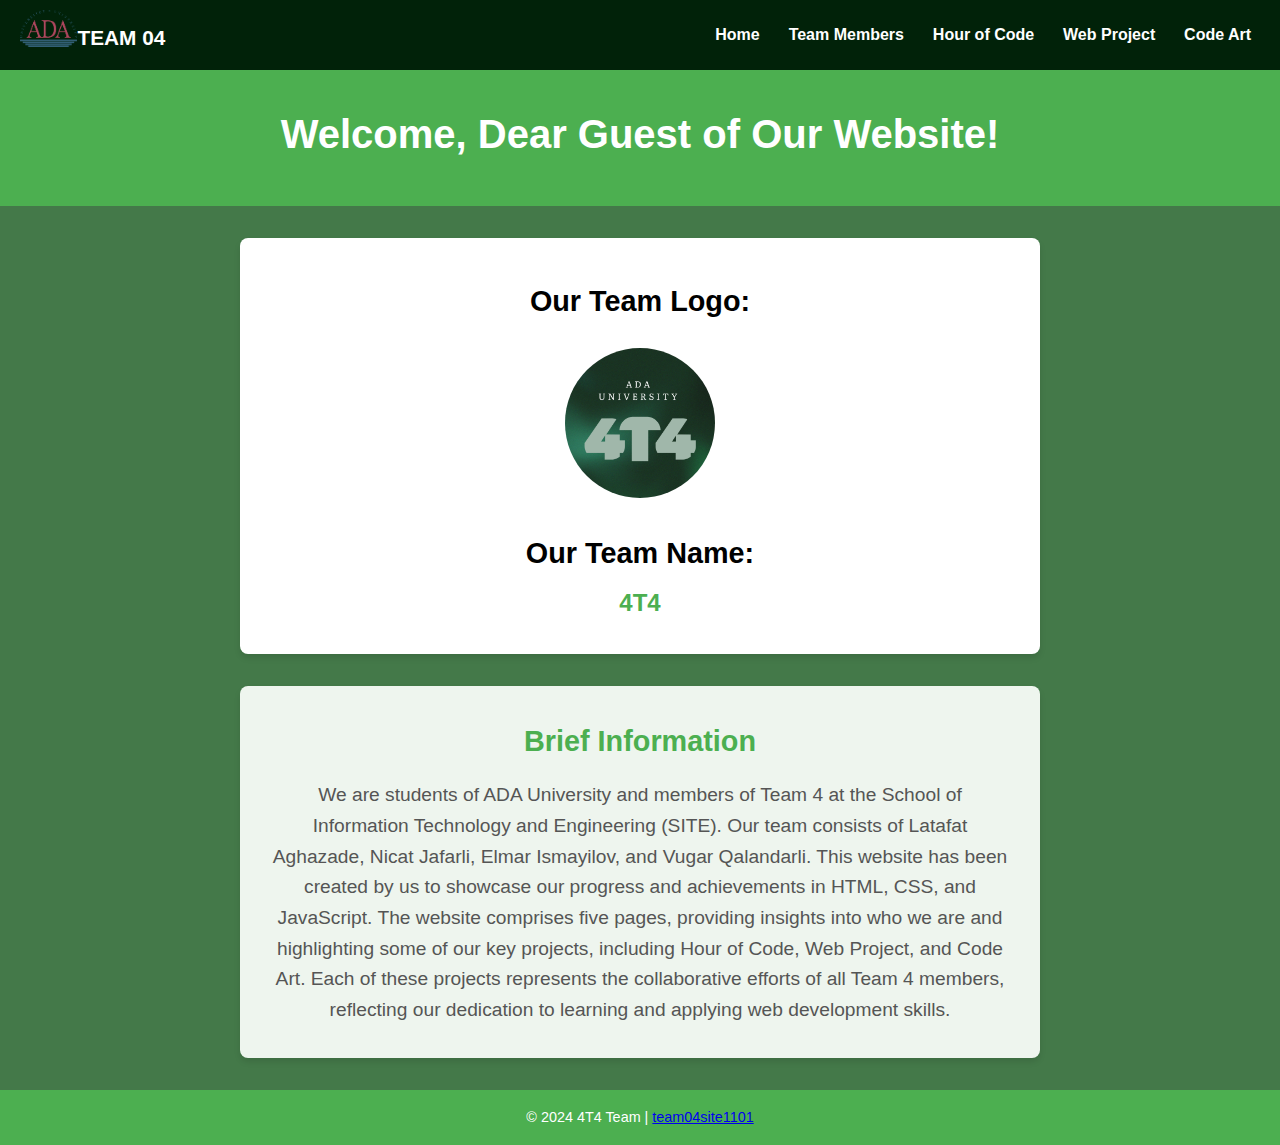
<file: index.html>
<!DOCTYPE html>
<!-- 
    SITE 1101 Principles of Information Systems 
    (c)2024 by Elmar Ismayilov 
    Submitted in partial fulfillment of the requirements of the course.
-->
<html>
    <head>
        <title>Homework 3: How websites work?</title>
        <link rel="stylesheet" href="cssofindex.css">  
        <script type="text/javascript" src="scripts.js"></script>      
    </head>
    <body>
        <nav class = "bla">
            <img src="ada_logo_color.png" alt="Logo">
            <h2 class="h2">TEAM 04</h2>
            <ul>
                <li><a href="index.html">Home</a></li>
                <li><a href="team-members.html">Team Members</a></li>
                <li><a href="hour-of-code.html">Hour of Code</a></li>
                <li><a href="web-project.html">Web Project</a></li>
                <li><a href="code-artist.html">Code Art</a></li>
            </ul>
        </nav>
        <header class="header">
            <div class="introduce">
                <h1>Welcome, Dear Guest of Our Website!</h1>
            </div>
        </header>
        <main>
            <section class="logo-and-name">
                <h2>Our Team Logo:</h2>
                <img src="Ada University.png" alt="Team Logo" class="logo">
                <h2>Our Team Name:</h2>
                <h3>4T4</h3>
            </section>
            <section class="general-info">
                <h2>Brief Information</h2>
                <p>We are students of ADA University and members of Team 4 at the School of Information Technology and Engineering (SITE). Our team consists of Latafat Aghazade, Nicat Jafarli, Elmar Ismayilov, and Vugar Qalandarli. This website has been created by us to showcase our progress and achievements in HTML, CSS, and JavaScript.
                    The website comprises five pages, providing insights into who we are and highlighting some of our key projects, including Hour of Code, Web Project, and Code Art. Each of these projects represents the collaborative efforts of all Team 4 members, reflecting our dedication to learning and applying web development skills.</p>
            </section>
        </main>
        <footer class="footer">
            <p>© 2024 4T4 Team | <a href="https://www.instagram.com/team04site1101?igsh=cDJnbm1hbzE4Ymlo">team04site1101</a> </p>
        </footer>
 
    </body>
</html>
</file>
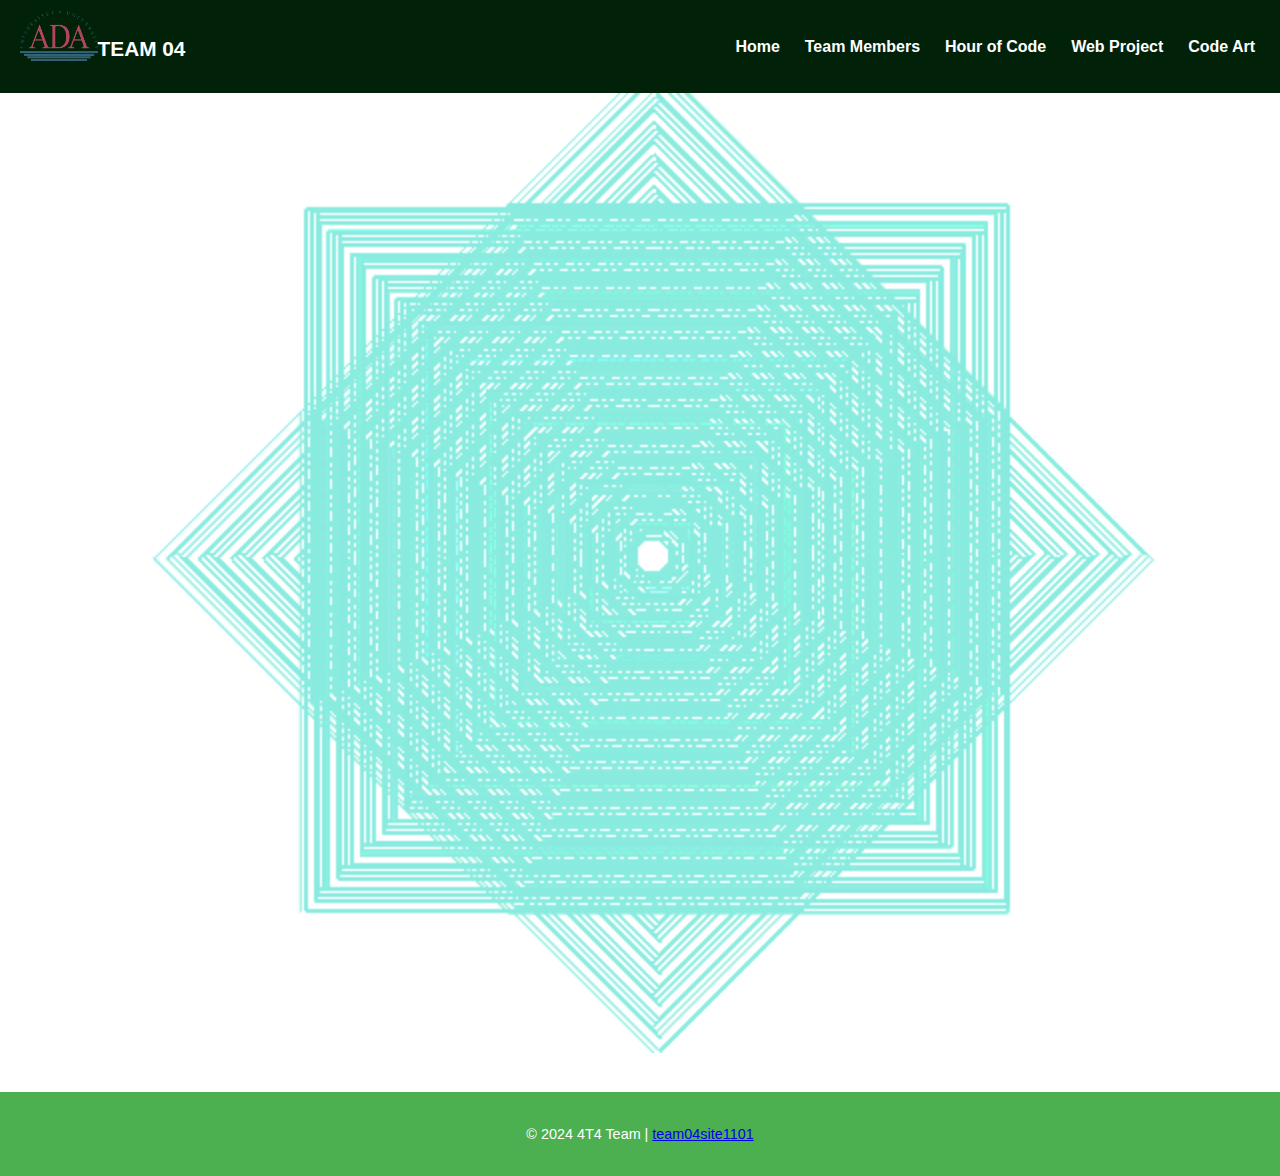
<file: code-artist.html>
<!DOCTYPE html>
<!-- 
    SITE 1101 Principles of Information Systems 
    (c)202X by Name Surname zzz
    Submitted in partial fulfillment of the requirements of the course.
-->
<html>
    <head>
        <title>Homework 3: Programming art</title>
        <link rel="stylesheet" href="cssofcodart.css">  
        <script type="text/javascript" src="scripts.js"></script>      
    </head>
    <body>
        <nav class="bla">
            <a href="https://www.ada.edu.az/en" target="_blank">
            <img src="ada_logo_color.png" alt="Logo" ></a>
            <h2 class="h2">TEAM 04</h2>
            <ul>
                <li><a href="index.html">Home</a></li>
                <li><a href="team-members.html">Team Members</a></li>
                <li><a href="hour-of-code.html">Hour of Code</a></li>
                <li><a href="web-project.html">Web Project</a></li>
                <li><a href="code-artist.html">Code Art</a></li>
            </ul>
        </nav>
        <div style="text-align:center">
            <canvas id="art-canvas" width="640" height="480">
                Sorry ... your browser doesn't support the HTML5 canvas element.
            </canvas>        
        </div>          

        <script type="text/javascript">
            // Get reference to the 2D context of the canvas
            let canvas = document.getElementById("art-canvas");
            let context = canvas.getContext("2d");
            // Set the color for drawing lines using red, green and blue components
            // context.strokeStyle = 'rgb(255, 0, 0)';
            context.strokeStyle = `rgb(${255 * Math.random()}, ${255 * Math.random()}, ${255 * Math.random()})`;
            DrawSpiral(context);
        </script>
                <footer class="footer">
                    <p>© 2024 4T4 Team | <a href="https://www.instagram.com/team04site1101?igsh=cDJnbm1hbzE4Ymlo">team04site1101</a> </p>
                </footer>
    </body>
</html>
</file>
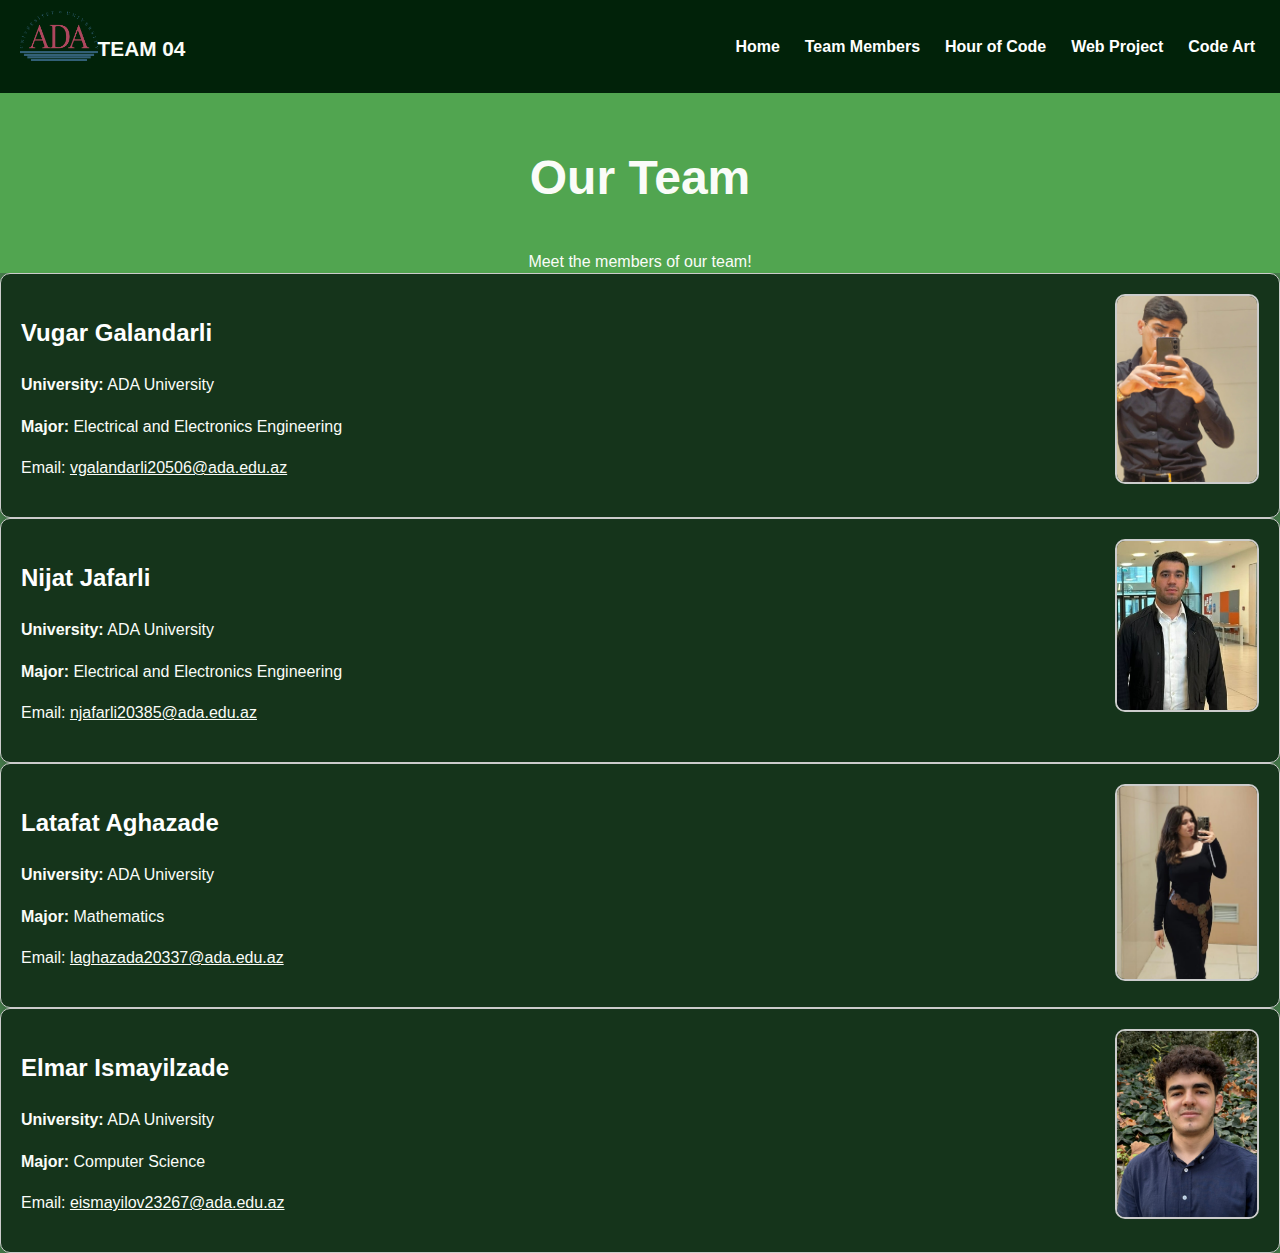
<file: team-members.html>
<!DOCTYPE html>
<!-- 
    SITE 1101 Principles of Information Systems 
    (c)202X by Name Surname 
    Submitted in partial fulfillment of the requirements of the course.
-->
<html>
    <head>
        <title>Homework 3: Team members</title>
        <link rel="stylesheet" href="styles.css">  
        <script type="text/javascript" src="scripts.js"></script>      
    </head>
    <body>
        <nav class="bla">
            <a href="https://www.ada.edu.az/en" target="_blank">
                <img src="ada_logo_color.png" alt="Logo"></a>
                <h2 class="h2">TEAM 04</h2>
            <ul>
                <li><a href="index.html">Home</a></li>
                <li><a href="team-members.html">Team Members</a></li>
                <li><a href="hour-of-code.html">Hour of Code</a></li>
                <li><a href="web-project.html">Web Project</a></li>
                <li><a href="code-artist.html">Code Art</a></li>
            </ul>
        </nav>
        <div class="beginning2">
            <h1>Our Team</h1>
            <p>Meet the members of our team!</p>
    </div>
    
        <main>
            <section class="content2">
                    <article class="team-member">
                        <img src="WhatsApp Image 2024-12-01 at 18.09.02_438e652d.jpg" alt="Vugar">
                    <h2 class="city" id="Vugar">Vugar Galandarli</h2>
                    <p><strong>University:</strong> ADA University</p>
                    <p><strong>Major:</strong> Electrical and Electronics Engineering</p>
                    <p>Email: <a href="mailto:vgalandarli20506@ada.edu.az">vgalandarli20506@ada.edu.az</a> </p>
                </article>
    
                <article class="team-member">
                    <img src="WhatsApp Image 2024-12-01 at 15.44.54 nc.jpeg" alt="Nijat">
                    <h2 class="city" id="Nijat">Nijat Jafarli</h2>
                    <p><strong>University:</strong> ADA University</p>
                    <p><strong>Major:</strong> Electrical and Electronics Engineering</p>
                    <p>Email: <a href="mailto:njafarli20385@ada.edu.az">njafarli20385@ada.edu.az</a></p>
                </article>
    
                <article class="team-member">
                    <img src="WhatsApp Image 2024-12-01 at 19.57.40 la2.jpeg" alt="Latafat">
                    <h2 class="city" id="Latafat">Latafat Aghazade</h2>
                    <p><strong>University:</strong> ADA University</p>
                    <p><strong>Major:</strong> Mathematics</p>
                    <p>Email: <a href="mailto:laghazada20337@ada.edu.az">laghazada20337@ada.edu.az</a></p>
                </article>

                <article class="team-member">
                    <img src="Elmar.jpeg" alt="Elmar">
                    <h2 class="city" id="Elmar">Elmar Ismayilzade</h2>
                    <p><strong>University:</strong> ADA University</p>
                    <p><strong>Major:</strong> Computer Science</p>
                    <p>Email: <a href="mailto:eismayilov23267@ada.edu.az">eismayilov23267@ada.edu.az</a></p>
                </article>
            </section>
        </main>
    </body>
</html>
</file>
<file: cssofindex.css>
:root {
    --ada-blue: #336178;
    --ada-red: #ae485e;
}


body {
    font-family: Arial, sans-serif;
    margin: 0;       
     padding: 0;
    line-height: 1.6;
    background-color:  rgb(68, 121, 73);
}
.bla {
    display: flex;
    justify-content: space-between;
    align-items: center;
    width: 100%;
    padding: 10px;
    box-sizing: border-box;
    background-color: rgb(1, 34, 9);
    color:#ffff

}

.bla ul {
    list-style: none;
    padding: 0;
    margin: 0;
    display: flex;
    gap: 10px;
    width: 45%;
}

.bla ul li {
    flex-grow: 1;
    color:#ffff
    
}

.bla ul li a {
    text-decoration: none;
    color: rgb(255, 255, 255);
    font-weight: bold;
    text-align: left;
}

.bla img {
    height: 50px;
    padding-bottom: 13px;
    margin-left: 10px;
}

.bla h2 {
    padding-right: 550px;
    padding-top: 5px;
    font-size: 1.3rem;
    font-weight: bold;
}

.bla li:hover {
    transform: translateY(-5px); 
    transition-duration: 0.5s;
}

.bla a img {
    display: inline-block;
}

.bla a:hover {
    color: var(--text-light);
}

.bla a {
    color: black;
    text-decoration: none;
    font-weight: bold;
    display: block;
}

.bla h2, .bla img {
white-space: nowrap;
}
.introduce h1 {
    text-align: center;
}
/* General Reset */
* {
    margin: 0;
    padding: 0;
    box-sizing: border-box;
}

/* Header */
.header {
    background: #4CAF50 ;
    color: white;
    text-align: center;
    padding: 2rem 1rem;
}

.header h1 {
    font-size: 2.5rem;
    margin-bottom: 0.5rem;
}


/* Logo and Team Name Section */
.logo-and-name {
    text-align: center;
    padding: 2rem;
    background-color: white;
    margin: 2rem auto;
    box-shadow: 0 4px 6px rgba(0, 0, 0, 0.1);
    border-radius: 8px;
    max-width: 800px;
}

.logo-and-name .logo {
    width: 150px;
    height: auto;
    margin: 1rem 0;
}

.logo-and-name img {
    border-radius: 100%;
}

.logo-and-name h2 {
    font-size: 1.8rem;
    margin: 0.5rem 0;
}

.logo-and-name h3 {
    font-size: 1.5rem;
    color: #4CAF50;
}

/* General Info Section */
.general-info {
    padding: 2rem;
    background-color: #eef5ee;
    text-align: center;
    margin: 2rem auto;
    border-radius: 8px;
    max-width: 800px;
    box-shadow: 0 4px 6px rgba(0, 0, 0, 0.1);
}

.general-info h2 {
    font-size: 1.8rem;
    color: #4CAF50;
    margin-bottom: 1rem;
}

.general-info p {
    font-size: 1.2rem;
    color: #555;
}

/* Footer */
.footer {
    text-align: center;
    padding: 1rem;
    background-color: #4CAF50;
    color: white;
    margin-top: 2rem;
    font-size: 0.9rem;
}
</file>
<file: cssofcodart.css>
body {
    font-family: Arial, sans-serif;
    margin: 0;
    padding: 0;
    line-height: 1.6;
}
:root {
    --ada-blue: #336178;
    --ada-red: #ae485e;
}
.bla {
    display: flex;
    justify-content: space-between;
    align-items: center;
    width: 100%;
    padding: 10px;
    box-sizing: border-box;
    background-color: rgb(1, 34, 9);
    color:#ffff

}

.bla ul {
    list-style: none;
    padding: 0;
    margin: 0;
    display: flex;
    gap: 10px;
    width: 45%;
}

.bla ul li {
    flex-grow: 1;
    color:#ffff
    
}

.bla ul li a {
    text-decoration: none;
    color: rgb(255, 255, 255);
    font-weight: bold;
    text-align: left;
}

.bla img {
    height: 50px;
    padding-bottom: 13px;
    margin-left: 10px;
}

.bla h2 {
    padding-right: 550px;
    padding-top: 5px;
    font-size: 1.3rem;
    font-weight: bold;
}

.bla li:hover {
    transform: translateY(-5px); 
    transition-duration: 0.5s;
}

.bla a img {
    display: inline-block;
}

.bla a:hover {
    color: var(--text-light);
}

.bla a {
    color: black;
    text-decoration: none;
    font-weight: bold;
    display: block;
}

.bla h2, .bla img {
white-space: nowrap;
}

#art-canvas {
    width: 100%;
    height: 100%;
}
/* Footer */
.footer {
    text-align: center;
    padding: 1rem;
    background-color: #4CAF50;
    color: white;
    margin-top: 2rem;
    font-size: 0.9rem;
}
</file>
<file: styles.css>
:root {
    --ada-blue: #336178;
    --ada-red: #ae485e;
}

body {
    font-family: Arial, sans-serif;
    margin: 0;
    padding: 0;
    line-height: 1.6;
}

* {
    color:#fafcf8
}
/* Footer */
.footer {
    text-align: center;
    padding: 1rem;
    background-color: #4CAF50;
    color: white;
    font-size: 0.9rem;
}
.footer p a {
    color:#0645AD;
}

.beginning {
    align-items: center;
    display: flex;
    justify-content: space-between;
    text-align: center;
    background: #51a550;
    color: #fff;
    padding: 20px;

}
.beginning img {
    width: 80px;
    height: 80px;
    padding-left: 400px ;
    
}

header h1 {
    margin: 0;
    font-size: 4em;
    padding-right: 450px;
}


/* Main Content Styling */
.content {
    display: flex; 
    gap: 20px; 
    padding: 20px;
    background-color: rgb(68, 121, 73);
}

.event-details,
.media-section {
    flex: 1; 
    padding: 20px;
    box-sizing: border-box;
    background: #15341b;
    border: 1px solid #ccc;
    border-radius: 8px;
}

/* Event Details Styling */
.event-details ul {
    list-style: none;
    padding: 0;
}

.event-details ul li {
    margin: 10px 0;
    font-size: 1.1em;
}

.event-summary p {
    margin-top: 10px;
}

/* Media Section Styling */
.media-section h2 {
    margin-bottom: 20px;
}

.video-container {
    margin-bottom: 20px;
}

.video-container video {
    width: 100%;
    max-height: 500px;
    border: 1px solid #ccc;
    object-fit: cover;
    
}

.photos {
    display: block;
    gap: 10px;
    text-align: center; 
    margin: 20px 0; 
}

.photos img {
    display: block; 
    margin: 10px auto; 
    width: 100%; 
    height: 400px;
    border: 1px solid #ccc;
    object-fit: cover;
}

@media (max-width: 768px) {
    .content {
        flex-direction: column; /* Stack sections on smaller screens */
    }
}
 
/*Beginning of page*/
.bla {
    display: flex;
    justify-content: space-between;
    align-items: center;
    width: 100%;
    padding: 10px;
    box-sizing: border-box;
    background-color: rgb(1, 34, 9);
    color:#ffff

}

.bla ul {
    list-style: none;
    padding: 0;
    margin: 0;
    display: flex;
    gap: 10px;
    width: 45%;
}

.bla ul li {
    flex-grow: 1;
    color:#ffff
    
}

.bla ul li a {
    text-decoration: none;
    color: rgb(255, 255, 255);
    font-weight: bold;
    text-align: left;
}

.bla img {
    height: 50px;
    padding-bottom: 13px;
    margin-left: 10px;
}

.bla h2 {
    padding-right: 550px;
    padding-top: 5px;
    font-size: 1.3rem;
    font-weight: bold;
}

.bla li:hover {
    transform: translateY(-5px); 
    transition-duration: 0.5s;
}

.bla a img {
    display: inline-block;
}

.bla a:hover {
    color: var(--text-light);
}

.bla a {
    color: black;
    text-decoration: none;
    font-weight: bold;
    display: block;
}

.bla h2, .bla img {
white-space: nowrap;
}





.team-member {
    background-color: #15341b;
    border: 1px solid #ccc;
    border-radius: 10px;
    padding: 20px;
    box-shadow: 0 4px 6px rgba(0, 0, 0, 0.1);
    transition: transform 0.3s, box-shadow 0.2s;
}
.team-member:hover{
    transform: translateX(10px);
    box-shadow: 0 3px 7px rgba(0, 0, 0, 0.1);
}

.team-member h2 {
    color: #fff;
    font-size: 1.5rem;
}
.beginning2 {
    text-align: center;
    background-color: #51a550 ;
    color: #fff;
    padding: 15px;
    height: 150px;
    


}
.beginning2 h1{
font-size: 3rem;
}
.beginning2 p {
padding-bottom: 50px;
}

.content2{
    background-color: rgb(68, 121, 73);
}

.team-member img {
    width:140px; 
    height: auto; 
    object-fit:cover;
    border-radius: 10px;
    margin-bottom: 15px;
    border: 2px solid #ccc;
    transition: transform 0.3s ease;
    float: right;
}

.team-member img:hover {
    transform: scale(1.05); 
}
</file>
